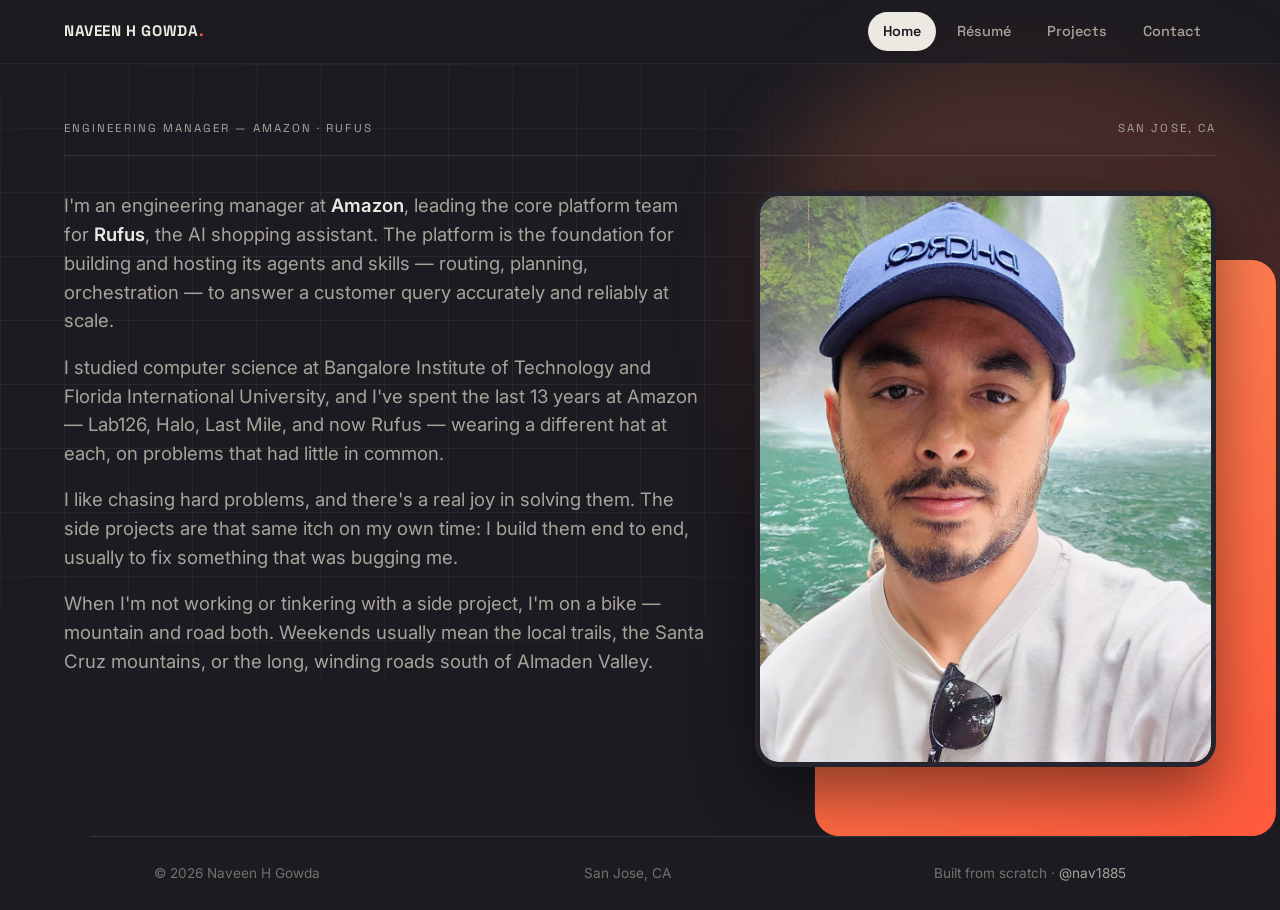
<file: index.html>
<!DOCTYPE html>
<html lang="en">
<head>
  <meta charset="UTF-8" />
  <meta name="viewport" content="width=device-width, initial-scale=1.0" />
  <title>Naveen H Gowda — Engineering Manager</title>
  <meta name="description" content="Naveen H Gowda — Engineering Manager at Amazon. Building agentic AI platforms, distributed systems, and the teams that ship them. Plus side projects and a lot of cycling." />
  <meta name="author" content="Naveen H Gowda" />

  <meta property="og:title" content="Naveen H Gowda — Engineering Manager" />
  <meta property="og:description" content="Engineering Manager at Amazon. Agentic AI, distributed systems, and the teams that ship them." />
  <meta property="og:type" content="website" />

  <link rel="preconnect" href="https://fonts.googleapis.com" />
  <link rel="preconnect" href="https://fonts.gstatic.com" crossorigin />
  <link href="https://fonts.googleapis.com/css2?family=Space+Grotesk:wght@400;500;600;700&family=Inter:wght@400;500;600&display=swap" rel="stylesheet" />
  <link rel="stylesheet" href="css/styles.css" />
  <link rel="icon" href="data:image/svg+xml,<svg xmlns='http://www.w3.org/2000/svg' viewBox='0 0 100 100'><text y='.9em' font-size='80' font-family='monospace' font-weight='bold' fill='%23ff4d2e'>N</text></svg>" />
</head>
<body>
  <!-- NAV / TAB BAR -->
  <header class="nav" id="nav">
    <button class="nav__logo" data-tab="home">NAVEEN&nbsp;H&nbsp;GOWDA<span class="dot">.</span></button>
    <nav class="nav__tabs" id="tabs" role="tablist">
      <button class="tab-link is-active" data-tab="home" role="tab">Home</button>
      <button class="tab-link" data-tab="resume" role="tab">Résumé</button>
      <button class="tab-link" data-tab="projects" role="tab">Projects</button>
      <button class="tab-link" data-tab="contact" role="tab">Contact</button>
    </nav>
  </header>

  <main id="main">

    <!-- ============ HOME ============ -->
    <section class="panel panel--home is-active" id="panel-home" role="tabpanel">
      <div class="hero__grid" aria-hidden="true"></div>
      <div class="blob" aria-hidden="true"></div>
      <div class="hero">
        <div class="hero__top reveal">
          <span>Engineering Manager — Amazon · Rufus</span>
          <span>San Jose, CA</span>
        </div>

        <div class="hero__body">
          <div class="hero__lead">
          <div class="hero__intro reveal" style="--d:.16s">
            <p>
              I'm an engineering manager at <strong>Amazon</strong>, leading the core platform team for
              <strong>Rufus</strong>, the AI shopping assistant. The platform is the foundation for
              building and hosting its agents and skills — routing, planning, orchestration — to answer a
              customer query accurately and reliably at scale.
            </p>
            <p>
              I studied computer science at Bangalore Institute of Technology and Florida International
              University, and I've spent the last 13 years at Amazon — Lab126, Halo, Last Mile, and now
              Rufus — wearing a different hat at each, on problems that had little in common.
            </p>
            <p>
              I like chasing hard problems, and there's a real joy in solving them. The side projects are
              that same itch on my own time: I build them end to end, usually to fix something that was
              bugging me.
            </p>
            <p>
              When I'm not working or tinkering with a side project, I'm on a bike — mountain and road both.
              Weekends usually mean the local trails, the Santa Cruz mountains, or the long, winding roads
              south of Almaden Valley.
            </p>
          </div>
          </div>
          <figure class="hero__portrait reveal" style="--d:.3s">
            <img src="assets/img/profile.jpg" alt="Naveen H Gowda" width="900" height="1200" />
          </figure>
        </div>
      </div>
    </section>

    <!-- ============ RÉSUMÉ ============ -->
    <section class="panel" id="panel-resume" role="tabpanel">
      <div class="wrap">
        <div class="section__head reveal">
          <span class="section__tag">Résumé</span>
          <h2 class="section__title">A decade of building<br>platforms &amp; people.</h2>
          <p class="section__intro">
            Software engineering manager with 13+ years at Amazon building and leading high-caliber
            engineering teams across large-scale distributed systems — and, for the past 18 months, at the
            heart of agentic AI and multi-agent platforms. I currently lead a 12-engineer core platform team
            for Rufus, Amazon's AI shopping assistant serving 300M+ MAU, where my team owns the
            query-routing, resilience, and async-agent backbone of a production multi-agent system. That
            work draws on a decade of scaling services, data platforms, and ML infrastructure — including
            building and managing 100TB+ data pipelines. I focus on identifying the right problems, growing
            engineers to their full potential, and building environments where strong teams deliver
            substantial business value.
          </p>
        </div>

        <h3 class="block-title reveal">Experience</h3>
        <ol class="timeline">
          <li class="t-item reveal">
            <div class="t-item__rail"><span class="t-dot t-dot--now"></span></div>
            <div class="t-item__body">
              <div class="t-item__meta">
                <span class="t-item__date">Jan 2025 — Present</span>
                <span class="t-item__badge t-item__badge--now">Current</span>
              </div>
              <h3 class="t-item__role">Software Development Manager</h3>
              <p class="t-item__org">Amazon · Rufus <span>— Santa Clara, CA</span></p>
              <p class="t-item__desc">
                Lead a <strong>12-engineer core platform team</strong> that builds the backbone of Rufus's
                multi-agent architecture — growing it over 18 months through 4 hires and 4 promotions
                (2 Senior SDE, 2 mid-level), advancing a third of the team.
              </p>
              <ul class="t-item__points">
                <li>Restructured the team into 4 charter-driven sub-teams — Agent Routing, Graceful Degradation, Async Agent Execution, and Load Test Infrastructure — aligning team topology to the platform's core pillars and establishing a tech-lead layer to own each area.</li>
                <li>Led delivery of <strong>Router</strong>, the query-classification-and-dispatch service that interprets every customer query and routes it to the appropriate downstream agent — enabling multi-agent scaling to support new feature additions.</li>
                <li>Drove a <strong>50% P90 latency reduction</strong> through context engineering — token-footprint reduction, tool-skip configurations, runtime model/prompt selection, and peak-load routing to smaller models — improving responsiveness while cutting inference cost at scale.</li>
                <li>Led development of a multi-tier <strong>graceful-degradation framework</strong> (manual, automated, agentic) spanning LLM failure modes, sustaining <strong>99.9% availability</strong> and protecting customer experience through major peak events such as Prime Day and Black Friday.</li>
                <li>Shipped the <strong>Deep Research</strong> shopping-guide platform, an async agentic workflow that compiles personalized shopping guides from user preferences — enabling a new class of long-form, personalized shopping guidance Rufus couldn't previously offer.</li>
                <li>Built a load-testing framework adopted by <strong>200+ platform developers</strong>, enabling partner teams to validate performance and catch regressions before launch — operating across NA, EU, and FE under aggressive latency SLAs.</li>
              </ul>
              <ul class="t-item__tags"><li>Agentic AI / LLMs</li><li>Multi-agent orchestration</li><li>Context engineering</li><li>99.9% availability</li></ul>
            </div>
          </li>

          <li class="t-item reveal">
            <div class="t-item__rail"><span class="t-dot"></span></div>
            <div class="t-item__body">
              <div class="t-item__meta"><span class="t-item__date">Jun 2023 — Dec 2024</span></div>
              <h3 class="t-item__role">Software Development Manager</h3>
              <p class="t-item__org">Amazon · Last Mile <span>— Santa Cruz, CA</span></p>
              <p class="t-item__desc">
                Built and led an <strong>8-engineer team</strong> delivering the in-vehicle delivery
                application embedded in <strong>Rivian delivery trucks</strong> — drove 2 promotions and
                1 SDE hire while launching the app across <strong>25,000+ trucks</strong> in the US, Canada,
                and Germany.
              </p>
              <ul class="t-item__points">
                <li>Delivered a novel, app-store-free <strong>over-the-air update mechanism</strong> — a first for our organization — enabling rapid, autonomous updates that cut release cycle time by <strong>75%</strong>.</li>
                <li>Drove the engineering partnership between Amazon and Rivian, aligning two companies' teams and roadmaps to co-develop the integration that connects the truck app with Amazon's driver phone app — streaming real-time events to guide drivers through daily routes, delivery instructions, and turn-by-turn navigation.</li>
                <li>Extended the app with <strong>multi-language support</strong> to enable seamless driver adoption in international markets.</li>
                <li>Led developer-productivity initiatives — optimized CI, pre-commit automated testing, pipeline automation, and automated APK build and signing.</li>
              </ul>
              <ul class="t-item__tags"><li>Android</li><li>OTA updates</li><li>Rivian partnership</li><li>25,000+ trucks</li></ul>
            </div>
          </li>

          <li class="t-item reveal">
            <div class="t-item__rail"><span class="t-dot"></span></div>
            <div class="t-item__body">
              <div class="t-item__meta"><span class="t-item__date">Oct 2021 — Jun 2023</span></div>
              <h3 class="t-item__role">Software Development Manager</h3>
              <p class="t-item__org">Amazon · Halo Health Technology <span>— Sunnyvale, CA</span></p>
              <p class="t-item__desc">
                Built a <strong>9-engineer team from scratch</strong> — hiring across disciplines, driving
                1 promotion, and defining the mission, charter, goals, and 3-year roadmap in collaboration
                with product, science, engineering, and partner teams.
              </p>
              <ul class="t-item__points">
                <li>Owned the full stack from on-device algorithm accuracy through customer-facing features, shipping a customer intervention system — personalized nudges, reminders, and alerts that kept <strong>200,000+ customers</strong> on track with their fitness plans and drove engagement.</li>
                <li>Built a sensor-data collection and replay pipeline with automated test infrastructure that measured on-device algorithm accuracy against real captured data before deployment — surfacing regressions early and preventing accuracy defects from reaching customers.</li>
                <li>Established a closed-loop system for continuous improvement, feeding production data back into iterative algorithm development.</li>
              </ul>
              <ul class="t-item__tags"><li>Wearables</li><li>Applied science</li><li>Algorithm quality</li><li>Roadmap &amp; charter</li></ul>
            </div>
          </li>

          <li class="t-item reveal">
            <div class="t-item__rail"><span class="t-dot"></span></div>
            <div class="t-item__body">
              <div class="t-item__meta"><span class="t-item__date">Jan 2019 — Oct 2021</span></div>
              <h3 class="t-item__role">Software Development Manager</h3>
              <p class="t-item__org">Amazon · Lab126 <span>— Sunnyvale, CA</span></p>
              <p class="t-item__desc">
                Built a <strong>6-engineer team from scratch</strong> to partner with applied and research
                scientists on ML infrastructure for a multi-year roadmap — defining team strategy, execution
                model, hiring, and driving 2 promotions.
              </p>
              <ul class="t-item__points">
                <li>Over 2 years, delivered <strong>4 services and 5 AWS Batch workflows</strong> processing <strong>100TB+</strong> for data pre-processing, transformation, and batch inference powering online and offline ML use cases.</li>
                <li>Led development of a fully managed reporting and analytics platform serving <strong>100+ dashboards</strong> to <strong>1,200+ internal users</strong> (engineers, PMs, executives) across multiple geographies — cutting infrastructure costs <strong>90%</strong> and reclaiming 50%+ of engineering productivity time, at a 4/5 customer CSAT.</li>
                <li>Streamlined SDLC — architecture, documentation, and fully automated CI/CD pipelines — nearly eliminating post-production issues and materially improving release reliability.</li>
                <li>Managed a <strong>$1M budget</strong>, planning AWS resources for immediate and extended teams within a 5–10% variance.</li>
              </ul>
              <ul class="t-item__tags"><li>ML infrastructure</li><li>100TB+ pipelines</li><li>Serverless</li><li>$1M budget</li></ul>
            </div>
          </li>

          <li class="t-item reveal">
            <div class="t-item__rail"><span class="t-dot"></span></div>
            <div class="t-item__body">
              <div class="t-item__meta"><span class="t-item__date">Sep 2017 — Dec 2018</span></div>
              <h3 class="t-item__role">Senior Software Development Engineer · Lead</h3>
              <p class="t-item__org">Amazon · Lab126 <span>— Sunnyvale, CA</span></p>
              <p class="t-item__desc">
                Designed and built a serverless, highly scalable RESTful microservice that packages a
                machine learning model to perform <strong>return-rate predictions</strong>, fronted by a web
                application serving prediction dashboards across a complex set of parameters.
              </p>
              <ul class="t-item__points">
                <li>Built multi-threaded data processors to seamlessly scale incoming data requests across time frames spanning 10+ years with on-demand processing — eliminating a 3P software dependency and <strong>saving $100K/year</strong>, replacing error-prone manual work that took over 3 weeks with a service that returned results in seconds at basic cloud-infra cost.</li>
                <li>Developed a reusable framework to ingest data from <strong>20+ contract manufacturers</strong> that scales horizontally and writes to 4 separate databases — with an automated CI/CD pipeline running unit tests and code-review verification for seamless delivery to production.</li>
                <li>Designed and developed an <strong>OAuth authentication microservice</strong> fronting all of the team's frontend applications — built for reusability and easy onboarding, with federated access and tight AWS Cognito integration issuing AWS-signed temporary tokens.</li>
              </ul>
              <ul class="t-item__tags"><li>ML services</li><li>OAuth · Cognito</li><li>CI/CD</li><li>Scalability</li></ul>
            </div>
          </li>

          <li class="t-item reveal">
            <div class="t-item__rail"><span class="t-dot"></span></div>
            <div class="t-item__body">
              <div class="t-item__meta"><span class="t-item__date">Nov 2012 — Sep 2017</span></div>
              <h3 class="t-item__role">Software Development Engineer</h3>
              <p class="t-item__org">Amazon · Lab126 <span>— Sunnyvale, CA</span></p>
              <p class="t-item__desc">
                Designed and built a <strong>BI reporting engine</strong> from the ground up to serve a wide
                variety of customized reports for <strong>400+ internal users</strong> across 10+ geographies.
              </p>
              <ul class="t-item__points">
                <li>Built and managed a big-data ingestion (<strong>100TB+</strong>) and summarization platform to understand device telemetry data and derive performance and usage-pattern metrics for monitoring the health of devices in the field.</li>
                <li>Added features to a web application hosting dashboards — <strong>SSO</strong>, VIP management, and more.</li>
              </ul>
              <ul class="t-item__tags"><li>Big data</li><li>BI &amp; reporting</li><li>Telemetry</li><li>SSO</li></ul>
            </div>
          </li>
        </ol>

        <h3 class="block-title reveal">Education</h3>
        <div class="edu reveal">
          <div class="edu__item">
            <span class="edu__deg">M.S. Computer Science</span>
            <span class="edu__school">Florida International University · 2011</span>
          </div>
          <div class="edu__item">
            <span class="edu__deg">B.S. Computer Science</span>
            <span class="edu__school">Bangalore Institute of Technology · 2009</span>
          </div>
        </div>
      </div>
    </section>

    <!-- ============ PROJECTS ============ -->
    <section class="panel" id="panel-projects" role="tabpanel">
      <div class="wrap">
        <div class="section__head reveal">
          <span class="section__tag">Projects</span>
          <h2 class="section__title">Nights &amp; weekends,<br>shipped.</h2>
          <p class="section__intro">
            Side projects I build end-to-end — design, code, backend, and store launch. A few are live in
            the App Store right now; the rest are close behind.
          </p>
        </div>
        <div class="proj-grid" id="projGrid"><!-- injected by main.js --></div>
        <a href="https://github.com/nav1885" target="_blank" rel="noopener" class="proj-all reveal">
          See everything on GitHub <span>↗</span>
        </a>
      </div>
    </section>

    <!-- ============ CONTACT ============ -->
    <section class="panel panel--contact" id="panel-contact" role="tabpanel">
      <div class="wrap contact__inner reveal">
        <span class="section__tag">Contact</span>
        <h2 class="contact__title">Let's build<br>something.</h2>
        <a href="mailto:nhc002@gmail.com" class="contact__email">nhc002@gmail.com</a>
        <div class="contact__links">
          <a href="https://github.com/nav1885" target="_blank" rel="noopener">GitHub</a>
          <a href="https://www.strava.com/athletes/55120970" target="_blank" rel="noopener">Strava</a>
        </div>
      </div>
    </section>
  </main>

  <footer class="footer">
    <span>© <span id="year"></span> Naveen H Gowda</span>
    <span>San Jose, CA</span>
    <span>Built from scratch · <a href="https://github.com/nav1885" target="_blank" rel="noopener">@nav1885</a></span>
  </footer>

  <script src="js/main.js"></script>
</body>
</html>
</file>
<file: css/styles.css>
/* =========================================================
   Naveen H — profile
   Dark · bold · minimal · large type · TAB-based (no long scroll)
   ========================================================= */

:root {
  --bg:        #1c1b21;
  --bg-soft:   #26252d;
  --bg-card:   #26252d;
  --line:      rgba(255,255,255,.11);
  --line-soft: rgba(255,255,255,.06);
  --fg:        #ece9e2;
  --fg-dim:    #a8a49b;
  --fg-faint:  #757169;
  --accent:    #ff5a3c;
  --accent-2:  #ff8a55;
  --strava:    #fc4c02;
  --nav-bg:    rgba(28,27,33,.78);
  --shadow:    0 18px 44px rgba(0,0,0,.32);

  --ios:    #e7e7ea;
  --android:#3ddc84;
  --web:    #5b9dff;
  --chain:  #b794ff;
  --ai:     #ffb02e;

  --maxw: 1100px;
  --pad: clamp(1.25rem, 5vw, 4.5rem);
  --nav-h: 64px;
  --font-display: "Space Grotesk", system-ui, sans-serif;
  --font-body: "Inter", system-ui, sans-serif;
  --ease: cubic-bezier(.16,1,.3,1);
}

* { margin: 0; padding: 0; box-sizing: border-box; }
html { -webkit-font-smoothing: antialiased; }
body {
  background: var(--bg); color: var(--fg);
  font-family: var(--font-body); font-size: 17px; line-height: 1.6;
  overflow-x: hidden; -moz-osx-font-smoothing: grayscale;
  min-height: 100vh; display: flex; flex-direction: column;
}
::selection { background: var(--accent); color: #fff; }
a { color: inherit; text-decoration: none; }
button { font: inherit; color: inherit; background: none; border: none; cursor: pointer; }
em { font-style: normal; color: var(--accent); }
strong { color: var(--fg); font-weight: 600; }
.accent { color: var(--accent); }

/* ---------- NAV / TAB BAR ---------- */
.nav {
  position: fixed; top: 0; left: 0; right: 0; z-index: 100; height: var(--nav-h);
  display: flex; align-items: center; justify-content: space-between; gap: 1rem;
  padding: 0 var(--pad);
  background: var(--nav-bg);
  backdrop-filter: blur(14px) saturate(140%);
  -webkit-backdrop-filter: blur(14px) saturate(140%);
  border-bottom: 1px solid var(--line-soft);
}
.nav__logo {
  font-family: var(--font-display); font-weight: 700; letter-spacing: .04em;
  font-size: .95rem; white-space: nowrap; flex-shrink: 0;
}
.nav__logo .dot { color: var(--accent); }
.nav__tabs { display: flex; gap: .35rem; overflow-x: auto; scrollbar-width: none; }
.nav__tabs::-webkit-scrollbar { display: none; }
.tab-link {
  font-family: var(--font-display); font-weight: 500; font-size: .9rem;
  color: var(--fg-dim); padding: .5rem .95rem; border-radius: 100px;
  white-space: nowrap; transition: color .25s, background .25s;
}
.tab-link:hover { color: var(--fg); }
.tab-link.is-active { color: var(--bg); background: var(--fg); font-weight: 600; }
@media (max-width: 640px) {
  :root { --pad: 1.1rem; }
  .nav__logo { font-size: .85rem; }
  .tab-link { font-size: .82rem; padding: .45rem .7rem; }
}

/* ---------- PANELS (tabs) ---------- */
#main { flex: 1; position: relative; }
.panel { display: none; padding-top: var(--nav-h); min-height: calc(100vh - var(--nav-h)); }
.panel.is-active { display: block; }
.panel.is-active { animation: panelIn .55s var(--ease) both; }
@keyframes panelIn { from { opacity: 0; transform: translateY(10px); } to { opacity: 1; transform: none; } }
.wrap { max-width: var(--maxw); margin: 0 auto; padding: clamp(2.5rem, 6vw, 4.5rem) var(--pad) 5rem; }
/* Résumé & Projects tabs run wider — ~70% of page on large screens, never narrower than other tabs */
#panel-resume .wrap,
#panel-projects .wrap { max-width: max(var(--maxw), 72vw); }

/* ---------- HERO (home panel) ---------- */
.panel--home.is-active { display: flex; }
.panel--home { position: relative; align-items: center; overflow: hidden; }
.hero__grid {
  position: absolute; inset: 0;
  background-image: linear-gradient(var(--line-soft) 1px, transparent 1px),
                    linear-gradient(90deg, var(--line-soft) 1px, transparent 1px);
  background-size: 64px 64px;
  mask-image: radial-gradient(ellipse 75% 65% at 28% 42%, #000 30%, transparent 78%);
  -webkit-mask-image: radial-gradient(ellipse 75% 65% at 28% 42%, #000 30%, transparent 78%);
}
.panel--home::after { content: none; }
.hero {
  position: relative; z-index: 1; width: 100%; max-width: none; margin: 0;
  padding: clamp(1.25rem,3.5vh,2.5rem) var(--pad) clamp(2rem,5vh,3.5rem);
  display: flex; flex-direction: column;
}
.hero__top {
  display: flex; justify-content: space-between; gap: 1rem; flex-wrap: wrap;
  font-family: var(--font-display); text-transform: uppercase; letter-spacing: .18em;
  font-size: .72rem; color: var(--fg-dim);
  padding-bottom: 1.1rem; border-bottom: 1px solid var(--line); margin-bottom: clamp(1rem,3vw,2.2rem);
}
.hero__name {
  font-family: var(--font-display); font-weight: 700; white-space: nowrap;
  font-size: clamp(3.4rem, 18.5vw, 20rem); line-height: .82; letter-spacing: -.045em;
  margin: 0 0 clamp(1.6rem,4vw,3rem);
}
.hero__body {
  display: grid; grid-template-columns: minmax(0, 1fr) clamp(300px, 36vw, 510px);
  gap: clamp(1.5rem,4vw,3.25rem); align-items: start; width: 100%;
}
.hero__lead { min-width: 0; }
.hero__intro p {
  font-size: clamp(1.05rem, 1.45vw, 1.4rem); line-height: 1.55; color: var(--fg-dim); max-width: none;
}
.hero__intro p + p { margin-top: 1.1rem; }
.hero__intro strong { color: var(--fg); }
.hero__aside { display: flex; flex-direction: column; margin-top: clamp(1.6rem,3vw,2.4rem); }
.hero__aside-label {
  font-family: var(--font-display); text-transform: uppercase; letter-spacing: .16em;
  font-size: .72rem; color: var(--fg-faint); margin-bottom: 1rem;
}
.chips { list-style: none; display: flex; flex-wrap: wrap; gap: .5rem; margin-bottom: 1.8rem; }
.chips li {
  font-family: var(--font-display); font-weight: 500; font-size: .85rem; color: var(--fg-dim);
  padding: .45rem .95rem; border: 1px solid var(--line); border-radius: 100px; background: var(--bg-soft);
  transition: transform .25s var(--ease), color .25s, border-color .25s;
}
.chips li:nth-child(3n) { transform: rotate(-1.5deg); }
.chips li:nth-child(4n) { transform: rotate(1.5deg); }
.chips li:hover,
.chips li:nth-child(3n):hover,
.chips li:nth-child(4n):hover { transform: translateY(-2px) rotate(0deg); color: var(--accent); border-color: var(--accent); }
.hero__hint { font-size: .92rem; color: var(--fg-faint); margin-bottom: 1.6rem; }
.link-tab { color: var(--fg-dim); font-weight: 600; border-bottom: 1.5px solid var(--accent); padding-bottom: 1px; transition: color .2s; }
.link-tab:hover { color: var(--accent); }
.hero__actions { display: flex; flex-wrap: wrap; gap: .8rem; }

/* profile portrait — portrait card + offset geometric "cube" block behind */
.hero__portrait {
  position: relative; margin: 0; justify-self: center;
  width: 100%; max-width: 510px; aspect-ratio: 4 / 5;
}
.hero__portrait::before {
  content: ""; position: absolute; inset: 0; z-index: 0;
  background: linear-gradient(150deg, var(--accent-2), var(--accent));
  border-radius: 24px;
  transform: translate(13%, 12%);
}
.hero__portrait img {
  position: relative; z-index: 1; display: block; width: 100%; height: 100%;
  object-fit: cover; object-position: center 12%;
  border-radius: 24px;
  border: 5px solid var(--bg-soft); box-shadow: 0 26px 60px rgba(0,0,0,.45);
}

/* organic morphing accent shape */
.blob {
  position: absolute; z-index: 0; pointer-events: none;
  width: 48vw; height: 48vw; max-width: 760px; max-height: 760px;
  right: -7vw; top: 4%;
  background: radial-gradient(circle at 32% 30%, var(--accent-2), var(--accent) 72%);
  opacity: .18; filter: blur(46px);
  border-radius: 42% 58% 63% 37% / 41% 44% 56% 59%;
  animation: morph 16s ease-in-out infinite alternate;
}
@keyframes morph {
  0%   { border-radius: 42% 58% 63% 37% / 41% 44% 56% 59%; transform: rotate(0deg) scale(1); }
  50%  { border-radius: 58% 42% 38% 62% / 63% 38% 62% 37%; transform: rotate(14deg) scale(1.09); }
  100% { border-radius: 38% 62% 57% 43% / 54% 60% 40% 46%; transform: rotate(-9deg) scale(1.04); }
}
@media (max-width: 860px) {
  .hero__body { grid-template-columns: 1fr; gap: 2.2rem; }
  .hero__name { font-size: clamp(2.8rem, 15vw, 6rem); }
  .hero__portrait { order: -1; max-width: 280px; justify-self: start; margin-bottom: 1rem; }
  .blob { opacity: .16; }
}
@media (prefers-reduced-motion: reduce) { .blob { animation: none; } }

/* stats inside hero */
.stats {
  display: grid; grid-template-columns: repeat(4, 1fr);
  border: 1px solid var(--line); border-radius: 16px; overflow: hidden;
  background: var(--bg-soft); max-width: 760px; box-shadow: var(--shadow);
}
.stat { padding: 1.7rem 1.4rem; border-right: 1px solid var(--line); }
.stat:last-child { border-right: none; }
.stat__num {
  font-family: var(--font-display); font-weight: 700;
  font-size: clamp(1.7rem, 4vw, 2.6rem); line-height: 1; letter-spacing: -.02em; margin-bottom: .4rem;
}
.stat__label { font-size: .82rem; color: var(--fg-dim); }
@media (max-width: 700px) {
  .stats { grid-template-columns: repeat(2, 1fr); }
  .stat:nth-child(2) { border-right: none; }
  .stat:nth-child(1), .stat:nth-child(2) { border-bottom: 1px solid var(--line); }
}

/* ---------- BUTTONS ---------- */
.btn {
  display: inline-flex; align-items: center; gap: .55rem;
  font-family: var(--font-display); font-weight: 600; font-size: .95rem;
  padding: .85rem 1.5rem; border-radius: 100px; border: 1px solid var(--line);
  transition: transform .25s var(--ease), background .25s, color .25s, border-color .25s;
}
.btn:hover { transform: translateY(-2px); }
.btn--solid { background: var(--accent); color: #120402; border-color: var(--accent); }
.btn--solid:hover { background: var(--accent-2); border-color: var(--accent-2); }
.btn--ghost { color: var(--fg); }
.btn--ghost:hover { background: var(--bg-soft); border-color: var(--fg-dim); }
.btn--strava { background: var(--strava); color: #fff; border-color: var(--strava); }
.btn--strava:hover { filter: brightness(1.1); }

/* ---------- SECTION SHELL ---------- */
.section__head { max-width: 900px; margin-bottom: 3.5rem; }
.section__tag {
  font-family: var(--font-display); font-weight: 600; font-size: .8rem;
  letter-spacing: .15em; text-transform: uppercase; color: var(--accent);
  display: inline-block; margin-bottom: 1.3rem;
}
.section__title {
  font-family: var(--font-display); font-weight: 700;
  font-size: clamp(2.4rem, 6.5vw, 4.6rem); line-height: .98; letter-spacing: -.03em; margin-bottom: 1.5rem;
}
.section__intro { font-size: clamp(1rem, 1.8vw, 1.18rem); color: var(--fg-dim); line-height: 1.6; }
.block-title {
  font-family: var(--font-display); font-weight: 600; font-size: 1rem;
  text-transform: uppercase; letter-spacing: .14em; color: var(--fg-faint);
  margin: 3.5rem 0 2rem; padding-bottom: .8rem; border-bottom: 1px solid var(--line);
}

/* ---------- COMPETENCIES ---------- */
.competencies { display: grid; grid-template-columns: 1fr 1fr; gap: 1px; background: var(--line); border: 1px solid var(--line); border-radius: 16px; overflow: hidden; }
.comp { background: var(--bg-soft); padding: 1.6rem; display: flex; gap: 1rem; }
.comp__no { font-family: var(--font-display); font-weight: 700; color: var(--accent); font-size: 1.05rem; }
.comp p { color: var(--fg-dim); font-size: .98rem; }
@media (max-width: 640px) { .competencies { grid-template-columns: 1fr; } }

/* ---------- TIMELINE ---------- */
.timeline { list-style: none; }
.t-item { display: grid; grid-template-columns: 24px 1fr; gap: clamp(1rem, 3vw, 2rem); }
.t-item__rail { position: relative; display: flex; justify-content: center; }
.t-item__rail::before {
  content: ""; position: absolute; top: 8px; bottom: -2.4rem; left: 50%;
  width: 1px; background: var(--line); transform: translateX(-50%);
}
.t-item:last-child .t-item__rail::before { display: none; }
.t-dot {
  width: 12px; height: 12px; border-radius: 50%; margin-top: 6px;
  background: var(--bg); border: 2px solid var(--fg-faint); position: relative; z-index: 1;
  transition: border-color .3s, box-shadow .3s;
}
.t-dot--now { border-color: var(--accent); background: var(--accent); box-shadow: 0 0 0 5px rgba(255,77,46,.15); }
.t-item:hover .t-dot { border-color: var(--accent); }
.t-item__body { padding-bottom: 2.6rem; }
.t-item__meta { display: flex; align-items: center; gap: .8rem; margin-bottom: .4rem; }
.t-item__date {
  font-family: var(--font-display); font-size: .8rem; letter-spacing: .04em;
  color: var(--fg-faint); text-transform: uppercase;
}
.t-item__badge--now {
  font-family: var(--font-display); font-size: .68rem; font-weight: 600;
  text-transform: uppercase; letter-spacing: .08em; color: var(--accent);
  border: 1px solid rgba(255,77,46,.4); padding: .1rem .5rem; border-radius: 100px;
}
.t-item__role { font-family: var(--font-display); font-weight: 600; font-size: clamp(1.25rem, 2.6vw, 1.6rem); line-height: 1.15; }
.t-item__org { color: var(--fg-dim); font-weight: 500; margin: .2rem 0 1rem; }
.t-item__org span { color: var(--fg-faint); font-weight: 400; }
.t-item__desc { color: var(--fg-dim); max-width: 960px; margin-bottom: .9rem; }
.t-item__points { list-style: none; max-width: 960px; margin: 0 0 1.1rem; display: flex; flex-direction: column; gap: .55rem; }
.t-item__points li { position: relative; padding-left: 1.15rem; color: var(--fg-dim); font-size: .97rem; line-height: 1.5; }
.t-item__points li::before { content: ""; position: absolute; left: 0; top: .6em; width: 5px; height: 5px; border-radius: 50%; background: var(--accent); }
.t-item__points strong { color: var(--fg); }
.t-item__tags { list-style: none; display: flex; flex-wrap: wrap; gap: .5rem; }
.t-item__tags li { font-size: .78rem; color: var(--fg-dim); padding: .3rem .8rem; border: 1px solid var(--line); border-radius: 100px; background: var(--bg-soft); }

.edu { display: grid; grid-template-columns: 1fr 1fr; gap: 1.5rem; }
.edu__item { display: flex; flex-direction: column; gap: .25rem; }
.edu__deg { font-family: var(--font-display); font-weight: 600; font-size: 1.1rem; }
.edu__school { color: var(--fg-faint); font-size: .92rem; }
@media (max-width: 560px) { .edu { grid-template-columns: 1fr; } }

/* ---------- PROJECTS ---------- */
.proj-grid { display: grid; grid-template-columns: repeat(2, 1fr); gap: 1.5rem; }
@media (max-width: 880px) { .proj-grid { grid-template-columns: 1fr; } }
.card {
  position: relative; display: flex; flex-direction: column;
  background: var(--bg-card); border: 1px solid var(--line); border-radius: 20px;
  overflow: hidden; box-shadow: var(--shadow);
  transition: transform .4s var(--ease), border-color .4s var(--ease), box-shadow .4s var(--ease);
}
.card:hover { transform: translateY(-4px); border-color: rgba(255,90,60,.55); box-shadow: 0 24px 60px rgba(0,0,0,.5); }
.card.is-feature { grid-column: 1 / -1; }
@media (min-width: 881px) {
  .card.is-feature { display: grid; grid-template-columns: 1.05fr 1fr; }
  .card.is-feature .card__shots { border-bottom: none; border-left: 1px solid var(--line); order: 2; }
}
.card__shots {
  position: relative; display: flex; gap: 10px; padding: 1.4rem;
  background: radial-gradient(circle at 30% 20%, rgba(255,77,46,.10), transparent 55%), var(--bg-soft);
  border-bottom: 1px solid var(--line); overflow-x: auto; scrollbar-width: none; align-items: center; min-height: 220px;
}
.card__shots::-webkit-scrollbar { display: none; }
.card__shots img { height: 240px; width: auto; border-radius: 14px; border: 1px solid var(--line); flex-shrink: 0; box-shadow: 0 14px 34px rgba(20,18,12,.18); background: #fff; }
.card.is-feature .card__shots img { height: 300px; }
.card__art { min-height: 220px; display: flex; align-items: center; justify-content: center; padding: 2rem; border-bottom: 1px solid var(--line); position: relative; overflow: hidden; }
.card__art-glyph {
  font-family: var(--font-display); font-weight: 700; font-size: clamp(3rem, 9vw, 6rem);
  letter-spacing: -.04em; line-height: 1; text-align: center;
  background: linear-gradient(120deg, var(--fg), var(--fg-faint));
  -webkit-background-clip: text; background-clip: text; color: transparent; position: relative; z-index: 1;
}
.card__art::before {
  content: ""; position: absolute; inset: 0;
  background-image: linear-gradient(var(--line-soft) 1px, transparent 1px), linear-gradient(90deg, var(--line-soft) 1px, transparent 1px);
  background-size: 28px 28px; opacity: .6;
}
.card__art--icon { background: radial-gradient(circle at 50% 38%, rgba(242,58,28,.10), transparent 62%), var(--bg-soft); }
.card__icon { width: 128px; height: 128px; border-radius: 28px; position: relative; z-index: 1; border: 1px solid var(--line); box-shadow: 0 14px 34px rgba(20,18,12,.22); }
.card__body { padding: 1.8rem; display: flex; flex-direction: column; flex: 1; }
.card__top { display: flex; align-items: baseline; justify-content: space-between; gap: 1rem; margin-bottom: .5rem; }
.card__name { font-family: var(--font-display); font-weight: 700; font-size: clamp(1.4rem, 3vw, 1.9rem); letter-spacing: -.02em; }
.card__commits { font-family: var(--font-display); font-size: .78rem; color: var(--fg-faint); white-space: nowrap; }
.card__commits b { color: var(--fg-dim); font-weight: 600; }
.card__tagline { color: var(--accent); font-weight: 500; margin-bottom: .8rem; font-size: .98rem; }
.card__desc { color: var(--fg-dim); font-size: .96rem; margin-bottom: 1.3rem; }
.card__badges { display: flex; flex-wrap: wrap; gap: .5rem; margin-bottom: 1.4rem; }
.badge {
  display: inline-flex; align-items: center; gap: .4rem; font-size: .76rem; font-weight: 500;
  font-family: var(--font-display); padding: .32rem .7rem; border-radius: 7px;
  border: 1px solid var(--line); color: var(--fg-dim); background: var(--bg-soft);
}
.badge .badge__dot { width: 7px; height: 7px; border-radius: 50%; }
.badge--ios .badge__dot { background: var(--ios); }
.badge--android .badge__dot { background: var(--android); }
.badge--web .badge__dot { background: var(--web); }
.badge--chain .badge__dot { background: var(--chain); }
.badge--ai .badge__dot { background: var(--ai); }
.badge--live { color: var(--android); border-color: rgba(61,220,132,.35); background: rgba(61,220,132,.08); }
.badge--live .badge__dot { background: var(--android); animation: pulse 1.8s infinite; }
@keyframes pulse { 0%,100%{ box-shadow: 0 0 0 0 rgba(61,220,132,.5);} 50%{ box-shadow: 0 0 0 5px rgba(61,220,132,0);} }
.card__links { margin-top: auto; display: flex; flex-wrap: wrap; gap: .7rem; }
.card__link {
  display: inline-flex; align-items: center; gap: .4rem; font-family: var(--font-display);
  font-weight: 600; font-size: .86rem; padding: .55rem 1rem; border-radius: 100px;
  border: 1px solid var(--line); transition: all .25s var(--ease);
}
.card__link:hover { transform: translateY(-2px); }
.card__link--repo:hover { background: var(--fg); color: var(--bg); border-color: var(--fg); }
.card__link--store { background: var(--accent); color: #120402; border-color: var(--accent); }
.card__link--store:hover { background: var(--accent-2); border-color: var(--accent-2); }
.proj-all {
  display: inline-flex; align-items: center; gap: .5rem; margin-top: 3rem;
  font-family: var(--font-display); font-weight: 600; font-size: 1.05rem;
  color: var(--fg-dim); transition: color .25s, gap .25s var(--ease);
}
.proj-all span { color: var(--accent); }
.proj-all:hover { color: var(--fg); gap: .9rem; }

/* ---------- STRAVA ---------- */
.panel--strava { background: linear-gradient(135deg, var(--strava) 0%, #ff7a2e 100%); color: #1a0a02; position: relative; overflow: hidden; }
.panel--strava.is-active { display: flex; align-items: center; }
.panel--strava::before {
  content: ""; position: absolute; inset: 0;
  background-image: linear-gradient(rgba(0,0,0,.05) 1px, transparent 1px), linear-gradient(90deg, rgba(0,0,0,.05) 1px, transparent 1px);
  background-size: 48px 48px; opacity: .5;
}
.strava__inner {
  position: relative; z-index: 1; max-width: var(--maxw); margin: 0 auto; width: 100%;
  padding: clamp(2.5rem, 6vw, 4.5rem) var(--pad);
  display: grid; grid-template-columns: 1.1fr 1fr; gap: clamp(2rem, 5vw, 4rem); align-items: center;
}
.section__tag--dark { color: rgba(26,10,2,.65); }
.strava__title { font-family: var(--font-display); font-weight: 700; font-size: clamp(2.6rem, 7vw, 5.5rem); line-height: .92; letter-spacing: -.03em; margin-bottom: 1.3rem; }
.strava__lede { font-size: clamp(1rem, 2vw, 1.25rem); color: rgba(26,10,2,.82); max-width: 480px; margin-bottom: 2rem; }
.strava__stats { display: grid; grid-template-columns: 1fr 1fr; gap: 1px; background: rgba(26,10,2,.18); border: 1px solid rgba(26,10,2,.18); border-radius: 16px; overflow: hidden; }
.s-stat { background: rgba(255,255,255,.10); padding: 1.7rem 1.4rem; }
.s-stat__num { font-family: var(--font-display); font-weight: 700; font-size: clamp(1.5rem, 3.5vw, 2.2rem); line-height: 1; letter-spacing: -.02em; }
.s-stat__label { font-size: .86rem; color: rgba(26,10,2,.7); margin-top: .4rem; }
@media (max-width: 820px) { .strava__inner { grid-template-columns: 1fr; } }

/* ---------- CONTACT ---------- */
.panel--contact.is-active { display: flex; align-items: center; }
.contact__inner { width: 100%; }
.contact__title { font-family: var(--font-display); font-weight: 700; font-size: clamp(3rem, 11vw, 7.5rem); line-height: .92; letter-spacing: -.04em; margin: 1rem 0 2rem; }
.contact__email { display: inline-block; font-family: var(--font-display); font-weight: 500; font-size: clamp(1.3rem, 3.5vw, 2.4rem); color: var(--fg); border-bottom: 2px solid var(--line); padding-bottom: .3rem; transition: border-color .3s, color .3s; }
.contact__email:hover { border-color: var(--accent); color: var(--accent); }
.contact__links { display: flex; flex-wrap: wrap; gap: 2rem; margin-top: 3rem; }
.contact__links a { color: var(--fg-dim); font-weight: 500; transition: color .25s; }
.contact__links a:hover { color: var(--fg); }
.contact__links a::after { content: "↗"; font-size: .8em; margin-left: .3rem; color: var(--accent); }

/* ---------- FOOTER ---------- */
.footer {
  display: flex; flex-wrap: wrap; gap: 1rem; justify-content: space-between;
  padding: 1.6rem var(--pad); border-top: 1px solid var(--line);
  color: var(--fg-faint); font-size: .85rem; max-width: var(--maxw); margin: 0 auto; width: 100%;
}
.footer a { color: var(--fg-dim); }
.footer a:hover { color: var(--accent); }

/* ---------- REVEAL ---------- */
.reveal { opacity: 0; transform: translateY(22px); transition: opacity .7s var(--ease) var(--d, 0s), transform .7s var(--ease) var(--d, 0s); }
.reveal.in { opacity: 1; transform: none; }
@media (prefers-reduced-motion: reduce) {
  .reveal { opacity: 1; transform: none; transition: none; }
  .panel.is-active { animation: none; }
}
html.cap .reveal { opacity: 1 !important; transform: none !important; transition: none !important; }
html.cap .panel.is-active { animation: none; }
</file>
